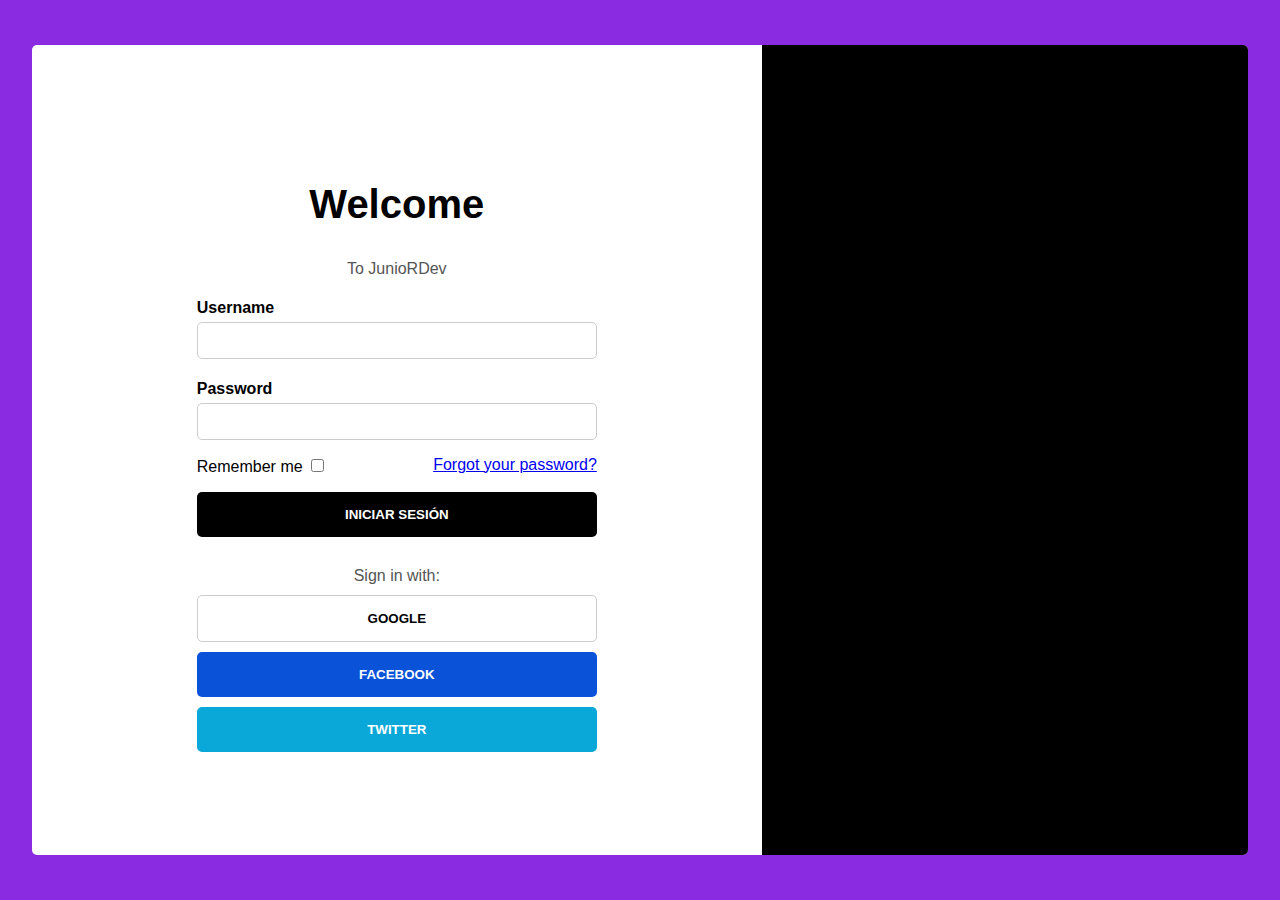
<file: Login/index.html>
<!DOCTYPE html>
<html lang="en">
  <head>
    <!-- Encabezado del documento, donde se definen metadatos y se cargan archivos externos -->
    <meta charset="UTF-8" />
    <meta http-equiv="X-UA-Compatible" content="IE=edge" />
    <meta name="viewport" content="width=device-width, initial-scale=1.0" />
    <title>Login Form</title>
    <!-- Enlace para cargar la fuente de iconos de Google -->
    <link
      href="https://fonts.googleapis.com/icon?family=Material+Icons"
      rel="stylesheet"
    />
    <!-- Enlace para cargar el archivo CSS con las reglas de estilo -->
    <link rel="stylesheet" href="style.css" />
  </head>
  <body>
    <!-- Cuerpo del documento -->
    <div class="form-container">
      <div class="login-container">
        <h2>Welcome</h2>
        <p>To JunioRDev</p>
        <form action="">
            <p>
              <label for="username">Username</label>
              <input class="input" type="text" name="username" />
            </p>
      
            <p>
              <label for="password">Password</label>
              <input class="input" type="password" name="password" />
            </p>
      
            <div class="options">
              <div>
                Remember me <input type="checkbox" name="rememberme" id="" />
              </div>
              <div>
                <a href="#">Forgot your password?</a>
              </div>
            </div>
      
            <p>
              <input class="btn btn-login" type="submit" value="Iniciar sesión" />
            </p>
            <div class="providers">
              <span>Sign in with:</span>
              <button class="btn google-provider">Google</button>
              <button class="btn facebook-provider">Facebook</button>
              <button class="btn twitter-provider">Twitter</button>
            </div>
          </form>
        </div>
        <div class="welcome-screen-container"></div>
      </div>
</file>
<file: Login/style.css>
/* Estilos generales de la página */
body {
    padding: 0;
    margin: 0;
    font-family: Arial, Helvetica, sans-serif;
    
    /* Centrado vertical y horizontal de los elementos */
    display: flex;
    align-items: center;
    justify-content: center;
    
    background-color: blueviolet; /* Color de fondo de la página */
    
    height: 100vh; /* Altura de la página */
    }
  
/* Estilos para la fuente de los iconos de Material Design */
    .material-icons {
    font-family: "Material Icons";
    font-weight: normal;
    font-style: normal;
    font-size: 48px; /* Tamaño preferido de los iconos */
    display: inline-block;
    line-height: 1;
    text-transform: none;
    letter-spacing: normal;
    word-wrap: normal;
    white-space: nowrap;
    direction: ltr;
  
    /* Soporte para todos los navegadores WebKit */
    -webkit-font-smoothing: antialiased;
    /* Soporte para Safari y Chrome */
    text-rendering: optimizeLegibility;

    /* Soporte para Firefox */
    -moz-osx-font-smoothing: grayscale;

    /* Soporte para IE */
    font-feature-settings: "liga";
    }
  
    /* Estilos para el contenedor del formulario */
    .form-container {
    background-color: white; /* Fondo del contenedor */
    width: 80%; /* Ancho del contenedor */
    border-radius: 5px; /* Radio de los bordes del contenedor */
    overflow: hidden; /* Evita que los contenidos desborden el contenedor */
    height: 90vh; /* Altura del contenedor */

    /* Centrado vertical de los elementos */
    display: flex;
    align-items: center;
    }
  
    /* Estilos para el contenedor de inicio de sesión */
    .form-container .login-container {
    width: 500px; /* Ancho del contenedor */
    margin: 0 auto; /* Centrado horizontal del contenedor */
    }

    /* Estilos para el título del contenedor de inicio de sesión */
    .form-container .login-container > h2 {
    text-align: center; /* Alineación del texto */
    font-size: 2.5rem; /* Tamaño de la fuente */
    }
  
    /* Estilos para los textos del contenedor de inicio de sesión */
    .form-container .login-container > p,
    .form-container .login-container span {
    color: #555; /* Color del texto */
    text-align: center; /* Alineación del texto */
    }
  
    /* Estilos para las etiquetas del formulario */
    .form-container .login-container label {
        display: block;
        font-weight: bold;
        padding: 5px 0;
        }
  
    /* Estilos para los campos de entrada del formulario */
    .form-container .login-container input.input {
    display: block;
    box-sizing: border-box;
    padding: 10px;
    border: solid 1px #ccc; /* Borde del campo de entrada */
    width: 100%; /* Ancho del campo de entrada */
    border-radius: 5px; /* Radio de los bordes del campo de entrada */
    }
  
    /* Estilos para los campos de entrada del formulario cuando están enfocados */
    .form-container .login-container input.input:focus {
        outline: solid 1px rgb(0, 153, 255);
        }

  /* Estilos para los proveedores de inicio de sesión */
.form-container .login-container .providers {
    display: flex;
    flex-direction: column;
    gap: 10px;
    text-align: center;
    margin-top: 30px;
  }
  
  /* Estilos para los botones de inicio de sesión */
  .form-container .login-container button.btn,
  .form-container .login-container input.btn {
    border: none;
    padding: 15px 0;
    width: 100%;
    font-weight: bolder;
    display: block;
    border-radius: 5px;
    text-transform: uppercase;
    cursor: pointer;
  }
  
  /* Estilos para el botón de inicio de sesión */
  .form-container .login-container input.btn.btn-login {
    background-color: black;
    color: white;
  }
  
  /* Estilos para el botón de proveedor de Google */
  .form-container .login-container button.btn.google-provider {
    background-color: white;
    color: black;
    border: solid 1px #ccc;
  }
  
  /* Estilos para el botón de proveedor de Facebook */
  .form-container .login-container button.btn.facebook-provider {
    background-color: rgb(10, 82, 216);
    color: white;
    border: 0;
  }
  
  /* Estilos para el botón de proveedor de Twitter */
  .form-container .login-container button.btn.twitter-provider {
    background-color: rgb(10, 168, 216);
    color: white;
    border: 0;
  }
  
  /* Estilos para el botón de proveedor de Google cuando el cursor está sobre él */
  .form-container .login-container button.btn.google-provider:hover {
    background-color: rgb(212, 212, 212);
    color: black;
  }
  
  /* Estilos para el botón de proveedor de Facebook cuando el cursor está sobre él */
  .form-container .login-container button.btn.facebook-provider:hover {
    background-color: rgb(6, 61, 163);
    color: white;
  }
  
  /* Estilos para el botón de proveedor de Twitter cuando el cursor está sobre él */
  .form-container .login-container button.btn.twitter-provider:hover {
    background-color: rgb(7, 133, 172);
    color: white;
  }
  
  /* Estilos para el contenedor de opciones de inicio de sesión */
  .form-container .login-container .options {
    display: flex;
    justify-content: space-between;
  }
  
  /* Estilos para el contenedor de pantalla de bienvenida */
  .form-container .welcome-screen-container {
    background-color: black;
    height: 100%;
    width: 50%;
  }
  
  /* Estilos para cuando la pantalla es menor a 1357px de ancho */
  @media screen and (max-width: 1357px) {
    .form-container {
      width: 95%;
    }
    .form-container .login-container {
      width: 400px;
      margin: 0 auto;
    }
  
    .form-container .welcome-screen-container {
      width: 40%;
    }
  }
  
  /* Estilos para cuando la pantalla es menor a 900px de ancho */
  @media screen and (max-width: 900px) {
    .form-container .login-container {
      width: 400px;
      margin: 0 auto;
    }
  
    .form-container .welcome-screen-container {
      width: 0%;
    }
  }
</file>
